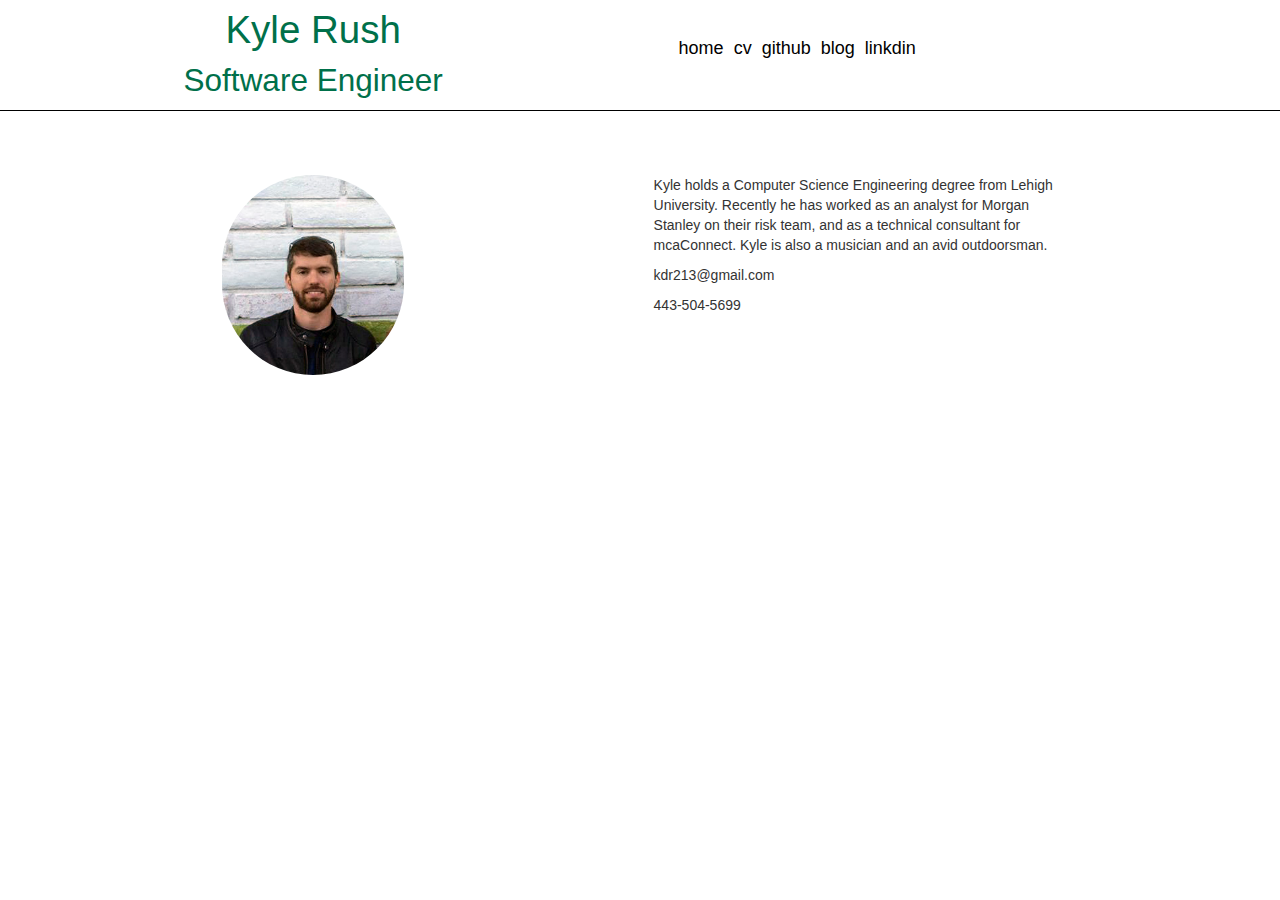
<file: index.html>
<!DOCTYPE html>
<head>
<title>Kyle D. Rush</title>
<meta http-equiv="Content-Type" content="text/html; charset=iso-8859-1" />
<link rel="shortcut icon" href="images/k-icon.ico">
<link rel="stylesheet" href="layout/styles/style.css" type="text/css" />

<link rel="stylesheet" href="bootstrap/css/bootstrap.css" type="text/css" />

<link rel="stylesheet" href="jquery-ui/jquery-ui.css" type="text/css" />
<link rel="stylesheet" href="jquery-ui/jquery-ui.structure.css" type="text/css" />
<link rel="stylesheet" href="jquery-ui/jquery-ui.theme.css" type="text/css" />

<script type="text/javascript" src="layout/scripts/jquery.js"></script>
<script type="text/javascript" src="jquery-ui/jquery-ui.js"></script>
<script src="layout/scripts/jquery.ba-hashchange.js"></script>
<script>
  (function(i,s,o,g,r,a,m){i['GoogleAnalyticsObject']=r;i[r]=i[r]||function(){
  (i[r].q=i[r].q||[]).push(arguments)},i[r].l=1*new Date();a=s.createElement(o),
  m=s.getElementsByTagName(o)[0];a.async=1;a.src=g;m.parentNode.insertBefore(a,m)
  })(window,document,'script','//www.google-analytics.com/analytics.js','ga');

  ga('create', 'UA-68218024-1', 'auto');
  ga('send', 'pageview');

</script>
<script>
$(function() {

      var cache = {'':$('<div class="item">').appendTo("#content-container").load('home.html')}
    $(window).hashchange(function() {
      
      var url = window.location.hash.replace('#', '');
      
      $("#content-container").children(":visible").hide();

      if ( cache[ url ] ) {      
        cache[url].show();
        $("#content-container").show();                  
      } else {
        cache[url]=$('<div class="item">').appendTo("#content-container").load(url, function() {
          $("#content-container").show();
        });
        
      }
    });

    $(window).hashchange();

});

</script>

</head>

<body>

  <div id="header" class="row-fluid">
    <div id="logo" class="span6">
      <a href="#"><h1>Kyle Rush</h1></a>
      <h2>Software Engineer</h2>
    </div>

    <div id="nav" class="span6">
        <ul>
          <li><a class="update-content" href="#home.html">Home</a></li>
          <li><a class="update-content" href="#resume.html">CV</a></li>
          <li><a class="update-content" href="#github.html">Github</a></li>
          <li><a class="update-content" href="#blog.html">Blog</a></li>
          <li><a href="https://www.linkedin.com/in/kyledrush">Linkdin</a></li>
        </ul>
       
      </div>
    
  </div>

  <!-- MAIN CONTENT AREA - Ajax calls will fill this with html. -->
  <div id="content-container">
    
  </div>



</body>
</html>
</file>
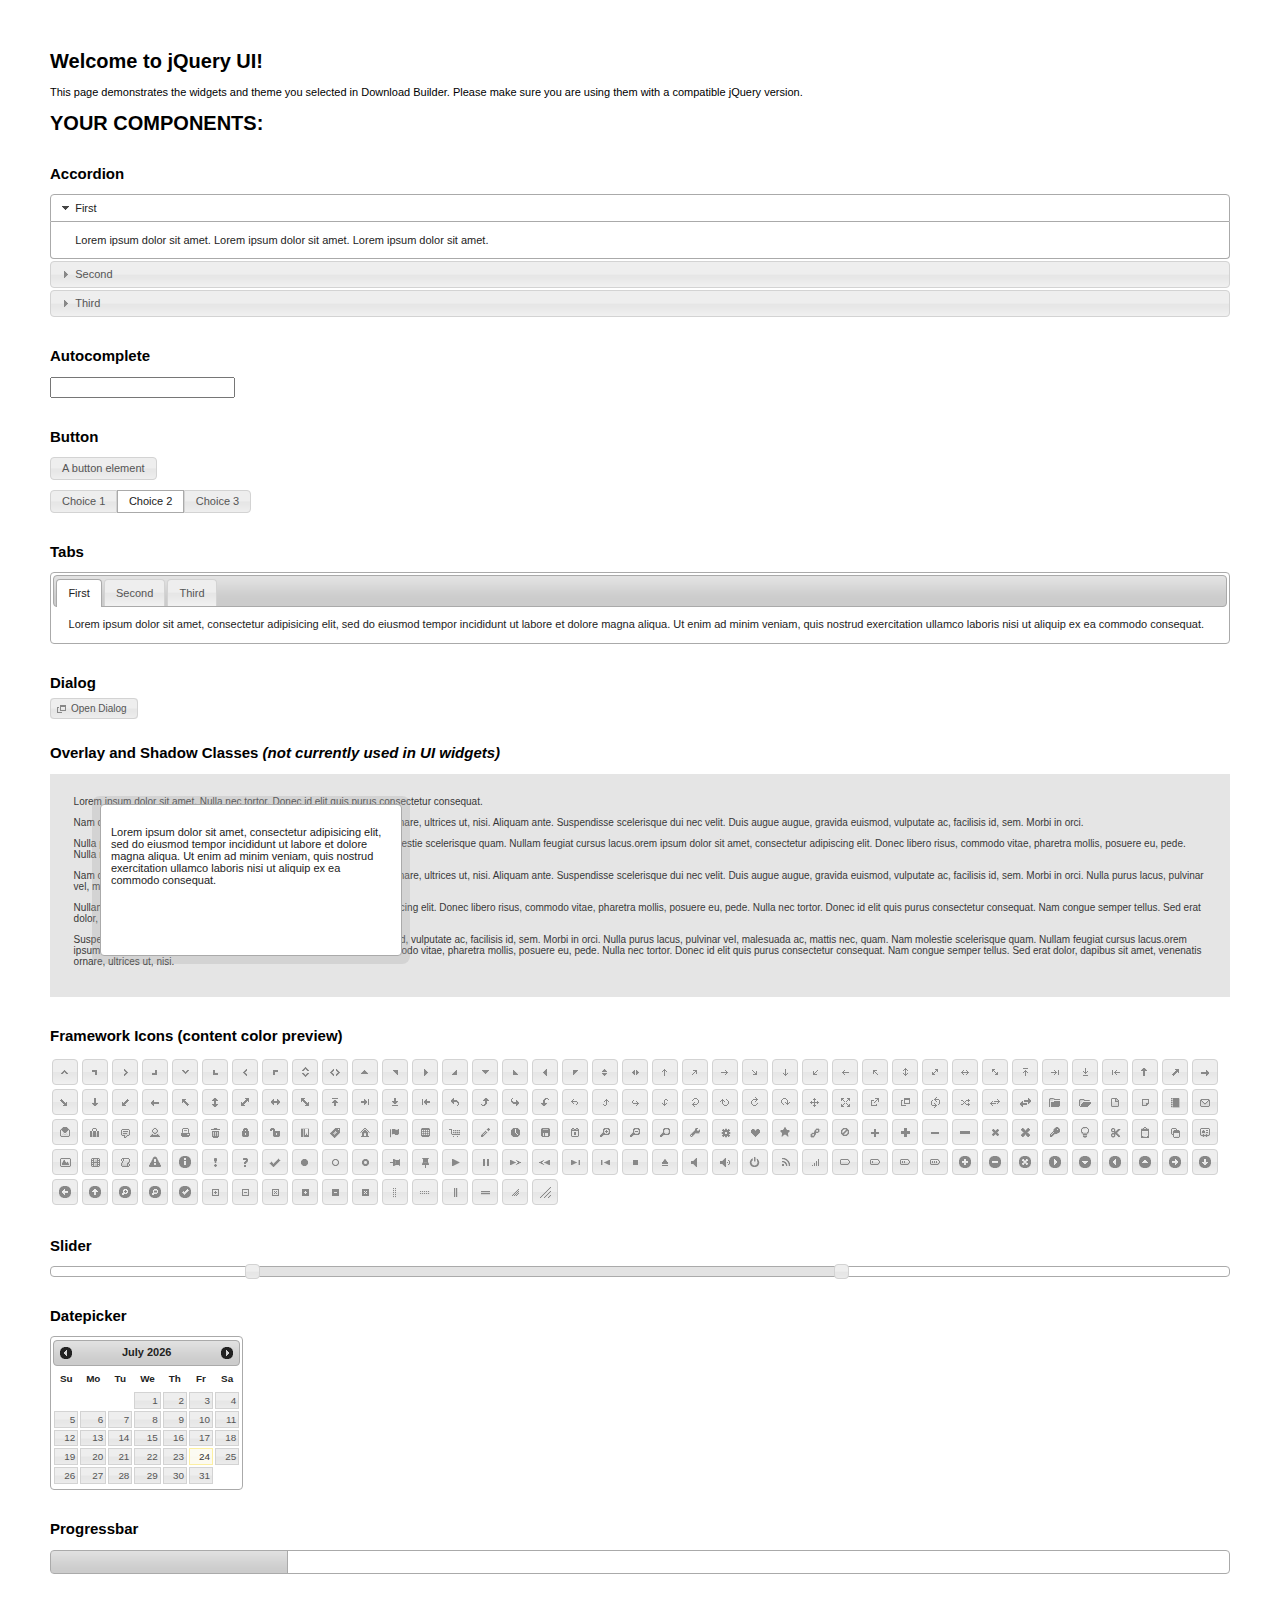
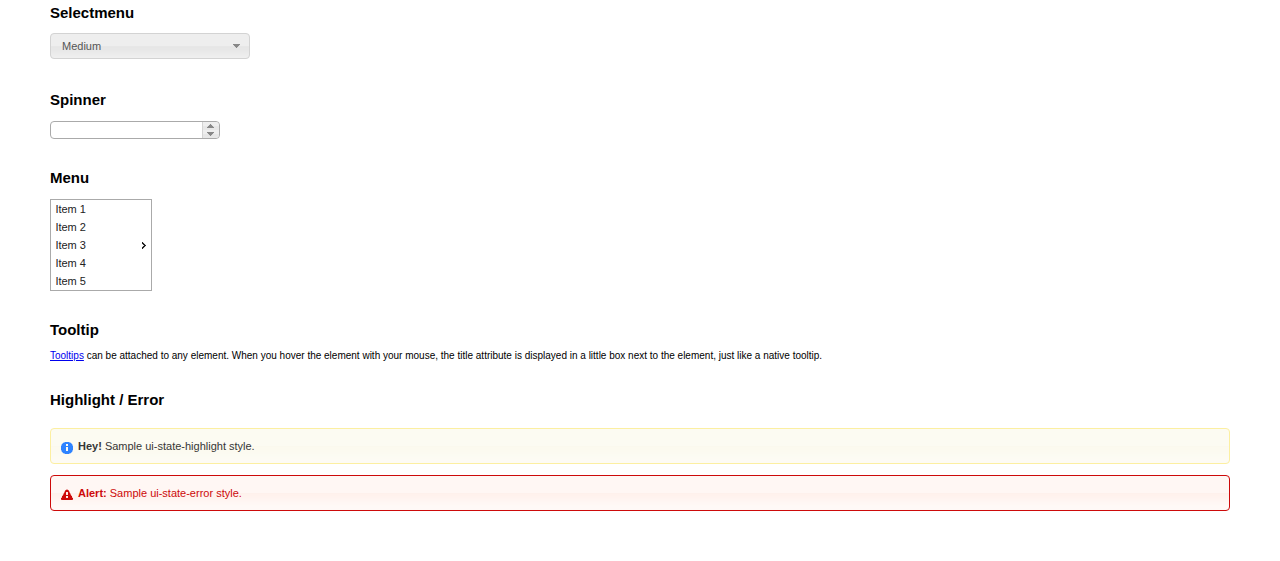
<file: jquery-ui/index.html>
<!doctype html>
<html lang="us">
<head>
	<meta charset="utf-8">
	<title>jQuery UI Example Page</title>
	<link href="jquery-ui.css" rel="stylesheet">
	<style>
	body{
		font: 62.5% "Trebuchet MS", sans-serif;
		margin: 50px;
	}
	.demoHeaders {
		margin-top: 2em;
	}
	#dialog-link {
		padding: .4em 1em .4em 20px;
		text-decoration: none;
		position: relative;
	}
	#dialog-link span.ui-icon {
		margin: 0 5px 0 0;
		position: absolute;
		left: .2em;
		top: 50%;
		margin-top: -8px;
	}
	#icons {
		margin: 0;
		padding: 0;
	}
	#icons li {
		margin: 2px;
		position: relative;
		padding: 4px 0;
		cursor: pointer;
		float: left;
		list-style: none;
	}
	#icons span.ui-icon {
		float: left;
		margin: 0 4px;
	}
	.fakewindowcontain .ui-widget-overlay {
		position: absolute;
	}
	select {
		width: 200px;
	}
	</style>
</head>
<body>

<h1>Welcome to jQuery UI!</h1>

<div class="ui-widget">
	<p>This page demonstrates the widgets and theme you selected in Download Builder. Please make sure you are using them with a compatible jQuery version.</p>
</div>

<h1>YOUR COMPONENTS:</h1>


<!-- Accordion -->
<h2 class="demoHeaders">Accordion</h2>
<div id="accordion">
	<h3>First</h3>
	<div>Lorem ipsum dolor sit amet. Lorem ipsum dolor sit amet. Lorem ipsum dolor sit amet.</div>
	<h3>Second</h3>
	<div>Phasellus mattis tincidunt nibh.</div>
	<h3>Third</h3>
	<div>Nam dui erat, auctor a, dignissim quis.</div>
</div>



<!-- Autocomplete -->
<h2 class="demoHeaders">Autocomplete</h2>
<div>
	<input id="autocomplete" title="type &quot;a&quot;">
</div>



<!-- Button -->
<h2 class="demoHeaders">Button</h2>
<button id="button">A button element</button>
<form style="margin-top: 1em;">
	<div id="radioset">
		<input type="radio" id="radio1" name="radio"><label for="radio1">Choice 1</label>
		<input type="radio" id="radio2" name="radio" checked="checked"><label for="radio2">Choice 2</label>
		<input type="radio" id="radio3" name="radio"><label for="radio3">Choice 3</label>
	</div>
</form>



<!-- Tabs -->
<h2 class="demoHeaders">Tabs</h2>
<div id="tabs">
	<ul>
		<li><a href="#tabs-1">First</a></li>
		<li><a href="#tabs-2">Second</a></li>
		<li><a href="#tabs-3">Third</a></li>
	</ul>
	<div id="tabs-1">Lorem ipsum dolor sit amet, consectetur adipisicing elit, sed do eiusmod tempor incididunt ut labore et dolore magna aliqua. Ut enim ad minim veniam, quis nostrud exercitation ullamco laboris nisi ut aliquip ex ea commodo consequat.</div>
	<div id="tabs-2">Phasellus mattis tincidunt nibh. Cras orci urna, blandit id, pretium vel, aliquet ornare, felis. Maecenas scelerisque sem non nisl. Fusce sed lorem in enim dictum bibendum.</div>
	<div id="tabs-3">Nam dui erat, auctor a, dignissim quis, sollicitudin eu, felis. Pellentesque nisi urna, interdum eget, sagittis et, consequat vestibulum, lacus. Mauris porttitor ullamcorper augue.</div>
</div>



<!-- Dialog NOTE: Dialog is not generated by UI in this demo so it can be visually styled in themeroller-->
<h2 class="demoHeaders">Dialog</h2>
<p><a href="#" id="dialog-link" class="ui-state-default ui-corner-all"><span class="ui-icon ui-icon-newwin"></span>Open Dialog</a></p>

<h2 class="demoHeaders">Overlay and Shadow Classes <em>(not currently used in UI widgets)</em></h2>
<div style="position: relative; width: 96%; height: 200px; padding:1% 2%; overflow:hidden;" class="fakewindowcontain">
	<p>Lorem ipsum dolor sit amet,  Nulla nec tortor. Donec id elit quis purus consectetur consequat. </p><p>Nam congue semper tellus. Sed erat dolor, dapibus sit amet, venenatis ornare, ultrices ut, nisi. Aliquam ante. Suspendisse scelerisque dui nec velit. Duis augue augue, gravida euismod, vulputate ac, facilisis id, sem. Morbi in orci. </p><p>Nulla purus lacus, pulvinar vel, malesuada ac, mattis nec, quam. Nam molestie scelerisque quam. Nullam feugiat cursus lacus.orem ipsum dolor sit amet, consectetur adipiscing elit. Donec libero risus, commodo vitae, pharetra mollis, posuere eu, pede. Nulla nec tortor. Donec id elit quis purus consectetur consequat. </p><p>Nam congue semper tellus. Sed erat dolor, dapibus sit amet, venenatis ornare, ultrices ut, nisi. Aliquam ante. Suspendisse scelerisque dui nec velit. Duis augue augue, gravida euismod, vulputate ac, facilisis id, sem. Morbi in orci. Nulla purus lacus, pulvinar vel, malesuada ac, mattis nec, quam. Nam molestie scelerisque quam. </p><p>Nullam feugiat cursus lacus.orem ipsum dolor sit amet, consectetur adipiscing elit. Donec libero risus, commodo vitae, pharetra mollis, posuere eu, pede. Nulla nec tortor. Donec id elit quis purus consectetur consequat. Nam congue semper tellus. Sed erat dolor, dapibus sit amet, venenatis ornare, ultrices ut, nisi. Aliquam ante. </p><p>Suspendisse scelerisque dui nec velit. Duis augue augue, gravida euismod, vulputate ac, facilisis id, sem. Morbi in orci. Nulla purus lacus, pulvinar vel, malesuada ac, mattis nec, quam. Nam molestie scelerisque quam. Nullam feugiat cursus lacus.orem ipsum dolor sit amet, consectetur adipiscing elit. Donec libero risus, commodo vitae, pharetra mollis, posuere eu, pede. Nulla nec tortor. Donec id elit quis purus consectetur consequat. Nam congue semper tellus. Sed erat dolor, dapibus sit amet, venenatis ornare, ultrices ut, nisi. </p>

	<!-- ui-dialog -->
	<div class="ui-overlay"><div class="ui-widget-overlay"></div><div class="ui-widget-shadow ui-corner-all" style="width: 302px; height: 152px; position: absolute; left: 50px; top: 30px;"></div></div>
	<div style="position: absolute; width: 280px; height: 130px;left: 50px; top: 30px; padding: 10px;" class="ui-widget ui-widget-content ui-corner-all">
		<div class="ui-dialog-content ui-widget-content" style="background: none; border: 0;">
			<p>Lorem ipsum dolor sit amet, consectetur adipisicing elit, sed do eiusmod tempor incididunt ut labore et dolore magna aliqua. Ut enim ad minim veniam, quis nostrud exercitation ullamco laboris nisi ut aliquip ex ea commodo consequat.</p>
		</div>
	</div>

</div>

<!-- ui-dialog -->
<div id="dialog" title="Dialog Title">
	<p>Lorem ipsum dolor sit amet, consectetur adipisicing elit, sed do eiusmod tempor incididunt ut labore et dolore magna aliqua. Ut enim ad minim veniam, quis nostrud exercitation ullamco laboris nisi ut aliquip ex ea commodo consequat.</p>
</div>



<h2 class="demoHeaders">Framework Icons (content color preview)</h2>
<ul id="icons" class="ui-widget ui-helper-clearfix">
	<li class="ui-state-default ui-corner-all" title=".ui-icon-carat-1-n"><span class="ui-icon ui-icon-carat-1-n"></span></li>
	<li class="ui-state-default ui-corner-all" title=".ui-icon-carat-1-ne"><span class="ui-icon ui-icon-carat-1-ne"></span></li>
	<li class="ui-state-default ui-corner-all" title=".ui-icon-carat-1-e"><span class="ui-icon ui-icon-carat-1-e"></span></li>
	<li class="ui-state-default ui-corner-all" title=".ui-icon-carat-1-se"><span class="ui-icon ui-icon-carat-1-se"></span></li>
	<li class="ui-state-default ui-corner-all" title=".ui-icon-carat-1-s"><span class="ui-icon ui-icon-carat-1-s"></span></li>
	<li class="ui-state-default ui-corner-all" title=".ui-icon-carat-1-sw"><span class="ui-icon ui-icon-carat-1-sw"></span></li>
	<li class="ui-state-default ui-corner-all" title=".ui-icon-carat-1-w"><span class="ui-icon ui-icon-carat-1-w"></span></li>
	<li class="ui-state-default ui-corner-all" title=".ui-icon-carat-1-nw"><span class="ui-icon ui-icon-carat-1-nw"></span></li>
	<li class="ui-state-default ui-corner-all" title=".ui-icon-carat-2-n-s"><span class="ui-icon ui-icon-carat-2-n-s"></span></li>
	<li class="ui-state-default ui-corner-all" title=".ui-icon-carat-2-e-w"><span class="ui-icon ui-icon-carat-2-e-w"></span></li>
	<li class="ui-state-default ui-corner-all" title=".ui-icon-triangle-1-n"><span class="ui-icon ui-icon-triangle-1-n"></span></li>
	<li class="ui-state-default ui-corner-all" title=".ui-icon-triangle-1-ne"><span class="ui-icon ui-icon-triangle-1-ne"></span></li>
	<li class="ui-state-default ui-corner-all" title=".ui-icon-triangle-1-e"><span class="ui-icon ui-icon-triangle-1-e"></span></li>
	<li class="ui-state-default ui-corner-all" title=".ui-icon-triangle-1-se"><span class="ui-icon ui-icon-triangle-1-se"></span></li>
	<li class="ui-state-default ui-corner-all" title=".ui-icon-triangle-1-s"><span class="ui-icon ui-icon-triangle-1-s"></span></li>
	<li class="ui-state-default ui-corner-all" title=".ui-icon-triangle-1-sw"><span class="ui-icon ui-icon-triangle-1-sw"></span></li>
	<li class="ui-state-default ui-corner-all" title=".ui-icon-triangle-1-w"><span class="ui-icon ui-icon-triangle-1-w"></span></li>
	<li class="ui-state-default ui-corner-all" title=".ui-icon-triangle-1-nw"><span class="ui-icon ui-icon-triangle-1-nw"></span></li>
	<li class="ui-state-default ui-corner-all" title=".ui-icon-triangle-2-n-s"><span class="ui-icon ui-icon-triangle-2-n-s"></span></li>
	<li class="ui-state-default ui-corner-all" title=".ui-icon-triangle-2-e-w"><span class="ui-icon ui-icon-triangle-2-e-w"></span></li>
	<li class="ui-state-default ui-corner-all" title=".ui-icon-arrow-1-n"><span class="ui-icon ui-icon-arrow-1-n"></span></li>
	<li class="ui-state-default ui-corner-all" title=".ui-icon-arrow-1-ne"><span class="ui-icon ui-icon-arrow-1-ne"></span></li>
	<li class="ui-state-default ui-corner-all" title=".ui-icon-arrow-1-e"><span class="ui-icon ui-icon-arrow-1-e"></span></li>
	<li class="ui-state-default ui-corner-all" title=".ui-icon-arrow-1-se"><span class="ui-icon ui-icon-arrow-1-se"></span></li>
	<li class="ui-state-default ui-corner-all" title=".ui-icon-arrow-1-s"><span class="ui-icon ui-icon-arrow-1-s"></span></li>
	<li class="ui-state-default ui-corner-all" title=".ui-icon-arrow-1-sw"><span class="ui-icon ui-icon-arrow-1-sw"></span></li>
	<li class="ui-state-default ui-corner-all" title=".ui-icon-arrow-1-w"><span class="ui-icon ui-icon-arrow-1-w"></span></li>
	<li class="ui-state-default ui-corner-all" title=".ui-icon-arrow-1-nw"><span class="ui-icon ui-icon-arrow-1-nw"></span></li>
	<li class="ui-state-default ui-corner-all" title=".ui-icon-arrow-2-n-s"><span class="ui-icon ui-icon-arrow-2-n-s"></span></li>
	<li class="ui-state-default ui-corner-all" title=".ui-icon-arrow-2-ne-sw"><span class="ui-icon ui-icon-arrow-2-ne-sw"></span></li>
	<li class="ui-state-default ui-corner-all" title=".ui-icon-arrow-2-e-w"><span class="ui-icon ui-icon-arrow-2-e-w"></span></li>
	<li class="ui-state-default ui-corner-all" title=".ui-icon-arrow-2-se-nw"><span class="ui-icon ui-icon-arrow-2-se-nw"></span></li>
	<li class="ui-state-default ui-corner-all" title=".ui-icon-arrowstop-1-n"><span class="ui-icon ui-icon-arrowstop-1-n"></span></li>
	<li class="ui-state-default ui-corner-all" title=".ui-icon-arrowstop-1-e"><span class="ui-icon ui-icon-arrowstop-1-e"></span></li>
	<li class="ui-state-default ui-corner-all" title=".ui-icon-arrowstop-1-s"><span class="ui-icon ui-icon-arrowstop-1-s"></span></li>
	<li class="ui-state-default ui-corner-all" title=".ui-icon-arrowstop-1-w"><span class="ui-icon ui-icon-arrowstop-1-w"></span></li>
	<li class="ui-state-default ui-corner-all" title=".ui-icon-arrowthick-1-n"><span class="ui-icon ui-icon-arrowthick-1-n"></span></li>
	<li class="ui-state-default ui-corner-all" title=".ui-icon-arrowthick-1-ne"><span class="ui-icon ui-icon-arrowthick-1-ne"></span></li>
	<li class="ui-state-default ui-corner-all" title=".ui-icon-arrowthick-1-e"><span class="ui-icon ui-icon-arrowthick-1-e"></span></li>
	<li class="ui-state-default ui-corner-all" title=".ui-icon-arrowthick-1-se"><span class="ui-icon ui-icon-arrowthick-1-se"></span></li>
	<li class="ui-state-default ui-corner-all" title=".ui-icon-arrowthick-1-s"><span class="ui-icon ui-icon-arrowthick-1-s"></span></li>
	<li class="ui-state-default ui-corner-all" title=".ui-icon-arrowthick-1-sw"><span class="ui-icon ui-icon-arrowthick-1-sw"></span></li>
	<li class="ui-state-default ui-corner-all" title=".ui-icon-arrowthick-1-w"><span class="ui-icon ui-icon-arrowthick-1-w"></span></li>
	<li class="ui-state-default ui-corner-all" title=".ui-icon-arrowthick-1-nw"><span class="ui-icon ui-icon-arrowthick-1-nw"></span></li>
	<li class="ui-state-default ui-corner-all" title=".ui-icon-arrowthick-2-n-s"><span class="ui-icon ui-icon-arrowthick-2-n-s"></span></li>
	<li class="ui-state-default ui-corner-all" title=".ui-icon-arrowthick-2-ne-sw"><span class="ui-icon ui-icon-arrowthick-2-ne-sw"></span></li>
	<li class="ui-state-default ui-corner-all" title=".ui-icon-arrowthick-2-e-w"><span class="ui-icon ui-icon-arrowthick-2-e-w"></span></li>
	<li class="ui-state-default ui-corner-all" title=".ui-icon-arrowthick-2-se-nw"><span class="ui-icon ui-icon-arrowthick-2-se-nw"></span></li>
	<li class="ui-state-default ui-corner-all" title=".ui-icon-arrowthickstop-1-n"><span class="ui-icon ui-icon-arrowthickstop-1-n"></span></li>
	<li class="ui-state-default ui-corner-all" title=".ui-icon-arrowthickstop-1-e"><span class="ui-icon ui-icon-arrowthickstop-1-e"></span></li>
	<li class="ui-state-default ui-corner-all" title=".ui-icon-arrowthickstop-1-s"><span class="ui-icon ui-icon-arrowthickstop-1-s"></span></li>
	<li class="ui-state-default ui-corner-all" title=".ui-icon-arrowthickstop-1-w"><span class="ui-icon ui-icon-arrowthickstop-1-w"></span></li>
	<li class="ui-state-default ui-corner-all" title=".ui-icon-arrowreturnthick-1-w"><span class="ui-icon ui-icon-arrowreturnthick-1-w"></span></li>
	<li class="ui-state-default ui-corner-all" title=".ui-icon-arrowreturnthick-1-n"><span class="ui-icon ui-icon-arrowreturnthick-1-n"></span></li>
	<li class="ui-state-default ui-corner-all" title=".ui-icon-arrowreturnthick-1-e"><span class="ui-icon ui-icon-arrowreturnthick-1-e"></span></li>
	<li class="ui-state-default ui-corner-all" title=".ui-icon-arrowreturnthick-1-s"><span class="ui-icon ui-icon-arrowreturnthick-1-s"></span></li>
	<li class="ui-state-default ui-corner-all" title=".ui-icon-arrowreturn-1-w"><span class="ui-icon ui-icon-arrowreturn-1-w"></span></li>
	<li class="ui-state-default ui-corner-all" title=".ui-icon-arrowreturn-1-n"><span class="ui-icon ui-icon-arrowreturn-1-n"></span></li>
	<li class="ui-state-default ui-corner-all" title=".ui-icon-arrowreturn-1-e"><span class="ui-icon ui-icon-arrowreturn-1-e"></span></li>
	<li class="ui-state-default ui-corner-all" title=".ui-icon-arrowreturn-1-s"><span class="ui-icon ui-icon-arrowreturn-1-s"></span></li>
	<li class="ui-state-default ui-corner-all" title=".ui-icon-arrowrefresh-1-w"><span class="ui-icon ui-icon-arrowrefresh-1-w"></span></li>
	<li class="ui-state-default ui-corner-all" title=".ui-icon-arrowrefresh-1-n"><span class="ui-icon ui-icon-arrowrefresh-1-n"></span></li>
	<li class="ui-state-default ui-corner-all" title=".ui-icon-arrowrefresh-1-e"><span class="ui-icon ui-icon-arrowrefresh-1-e"></span></li>
	<li class="ui-state-default ui-corner-all" title=".ui-icon-arrowrefresh-1-s"><span class="ui-icon ui-icon-arrowrefresh-1-s"></span></li>
	<li class="ui-state-default ui-corner-all" title=".ui-icon-arrow-4"><span class="ui-icon ui-icon-arrow-4"></span></li>
	<li class="ui-state-default ui-corner-all" title=".ui-icon-arrow-4-diag"><span class="ui-icon ui-icon-arrow-4-diag"></span></li>
	<li class="ui-state-default ui-corner-all" title=".ui-icon-extlink"><span class="ui-icon ui-icon-extlink"></span></li>
	<li class="ui-state-default ui-corner-all" title=".ui-icon-newwin"><span class="ui-icon ui-icon-newwin"></span></li>
	<li class="ui-state-default ui-corner-all" title=".ui-icon-refresh"><span class="ui-icon ui-icon-refresh"></span></li>
	<li class="ui-state-default ui-corner-all" title=".ui-icon-shuffle"><span class="ui-icon ui-icon-shuffle"></span></li>
	<li class="ui-state-default ui-corner-all" title=".ui-icon-transfer-e-w"><span class="ui-icon ui-icon-transfer-e-w"></span></li>
	<li class="ui-state-default ui-corner-all" title=".ui-icon-transferthick-e-w"><span class="ui-icon ui-icon-transferthick-e-w"></span></li>
	<li class="ui-state-default ui-corner-all" title=".ui-icon-folder-collapsed"><span class="ui-icon ui-icon-folder-collapsed"></span></li>
	<li class="ui-state-default ui-corner-all" title=".ui-icon-folder-open"><span class="ui-icon ui-icon-folder-open"></span></li>
	<li class="ui-state-default ui-corner-all" title=".ui-icon-document"><span class="ui-icon ui-icon-document"></span></li>
	<li class="ui-state-default ui-corner-all" title=".ui-icon-document-b"><span class="ui-icon ui-icon-document-b"></span></li>
	<li class="ui-state-default ui-corner-all" title=".ui-icon-note"><span class="ui-icon ui-icon-note"></span></li>
	<li class="ui-state-default ui-corner-all" title=".ui-icon-mail-closed"><span class="ui-icon ui-icon-mail-closed"></span></li>
	<li class="ui-state-default ui-corner-all" title=".ui-icon-mail-open"><span class="ui-icon ui-icon-mail-open"></span></li>
	<li class="ui-state-default ui-corner-all" title=".ui-icon-suitcase"><span class="ui-icon ui-icon-suitcase"></span></li>
	<li class="ui-state-default ui-corner-all" title=".ui-icon-comment"><span class="ui-icon ui-icon-comment"></span></li>
	<li class="ui-state-default ui-corner-all" title=".ui-icon-person"><span class="ui-icon ui-icon-person"></span></li>
	<li class="ui-state-default ui-corner-all" title=".ui-icon-print"><span class="ui-icon ui-icon-print"></span></li>
	<li class="ui-state-default ui-corner-all" title=".ui-icon-trash"><span class="ui-icon ui-icon-trash"></span></li>
	<li class="ui-state-default ui-corner-all" title=".ui-icon-locked"><span class="ui-icon ui-icon-locked"></span></li>
	<li class="ui-state-default ui-corner-all" title=".ui-icon-unlocked"><span class="ui-icon ui-icon-unlocked"></span></li>
	<li class="ui-state-default ui-corner-all" title=".ui-icon-bookmark"><span class="ui-icon ui-icon-bookmark"></span></li>
	<li class="ui-state-default ui-corner-all" title=".ui-icon-tag"><span class="ui-icon ui-icon-tag"></span></li>
	<li class="ui-state-default ui-corner-all" title=".ui-icon-home"><span class="ui-icon ui-icon-home"></span></li>
	<li class="ui-state-default ui-corner-all" title=".ui-icon-flag"><span class="ui-icon ui-icon-flag"></span></li>
	<li class="ui-state-default ui-corner-all" title=".ui-icon-calculator"><span class="ui-icon ui-icon-calculator"></span></li>
	<li class="ui-state-default ui-corner-all" title=".ui-icon-cart"><span class="ui-icon ui-icon-cart"></span></li>
	<li class="ui-state-default ui-corner-all" title=".ui-icon-pencil"><span class="ui-icon ui-icon-pencil"></span></li>
	<li class="ui-state-default ui-corner-all" title=".ui-icon-clock"><span class="ui-icon ui-icon-clock"></span></li>
	<li class="ui-state-default ui-corner-all" title=".ui-icon-disk"><span class="ui-icon ui-icon-disk"></span></li>
	<li class="ui-state-default ui-corner-all" title=".ui-icon-calendar"><span class="ui-icon ui-icon-calendar"></span></li>
	<li class="ui-state-default ui-corner-all" title=".ui-icon-zoomin"><span class="ui-icon ui-icon-zoomin"></span></li>
	<li class="ui-state-default ui-corner-all" title=".ui-icon-zoomout"><span class="ui-icon ui-icon-zoomout"></span></li>
	<li class="ui-state-default ui-corner-all" title=".ui-icon-search"><span class="ui-icon ui-icon-search"></span></li>
	<li class="ui-state-default ui-corner-all" title=".ui-icon-wrench"><span class="ui-icon ui-icon-wrench"></span></li>
	<li class="ui-state-default ui-corner-all" title=".ui-icon-gear"><span class="ui-icon ui-icon-gear"></span></li>
	<li class="ui-state-default ui-corner-all" title=".ui-icon-heart"><span class="ui-icon ui-icon-heart"></span></li>
	<li class="ui-state-default ui-corner-all" title=".ui-icon-star"><span class="ui-icon ui-icon-star"></span></li>
	<li class="ui-state-default ui-corner-all" title=".ui-icon-link"><span class="ui-icon ui-icon-link"></span></li>
	<li class="ui-state-default ui-corner-all" title=".ui-icon-cancel"><span class="ui-icon ui-icon-cancel"></span></li>
	<li class="ui-state-default ui-corner-all" title=".ui-icon-plus"><span class="ui-icon ui-icon-plus"></span></li>
	<li class="ui-state-default ui-corner-all" title=".ui-icon-plusthick"><span class="ui-icon ui-icon-plusthick"></span></li>
	<li class="ui-state-default ui-corner-all" title=".ui-icon-minus"><span class="ui-icon ui-icon-minus"></span></li>
	<li class="ui-state-default ui-corner-all" title=".ui-icon-minusthick"><span class="ui-icon ui-icon-minusthick"></span></li>
	<li class="ui-state-default ui-corner-all" title=".ui-icon-close"><span class="ui-icon ui-icon-close"></span></li>
	<li class="ui-state-default ui-corner-all" title=".ui-icon-closethick"><span class="ui-icon ui-icon-closethick"></span></li>
	<li class="ui-state-default ui-corner-all" title=".ui-icon-key"><span class="ui-icon ui-icon-key"></span></li>
	<li class="ui-state-default ui-corner-all" title=".ui-icon-lightbulb"><span class="ui-icon ui-icon-lightbulb"></span></li>
	<li class="ui-state-default ui-corner-all" title=".ui-icon-scissors"><span class="ui-icon ui-icon-scissors"></span></li>
	<li class="ui-state-default ui-corner-all" title=".ui-icon-clipboard"><span class="ui-icon ui-icon-clipboard"></span></li>
	<li class="ui-state-default ui-corner-all" title=".ui-icon-copy"><span class="ui-icon ui-icon-copy"></span></li>
	<li class="ui-state-default ui-corner-all" title=".ui-icon-contact"><span class="ui-icon ui-icon-contact"></span></li>
	<li class="ui-state-default ui-corner-all" title=".ui-icon-image"><span class="ui-icon ui-icon-image"></span></li>
	<li class="ui-state-default ui-corner-all" title=".ui-icon-video"><span class="ui-icon ui-icon-video"></span></li>
	<li class="ui-state-default ui-corner-all" title=".ui-icon-script"><span class="ui-icon ui-icon-script"></span></li>
	<li class="ui-state-default ui-corner-all" title=".ui-icon-alert"><span class="ui-icon ui-icon-alert"></span></li>
	<li class="ui-state-default ui-corner-all" title=".ui-icon-info"><span class="ui-icon ui-icon-info"></span></li>
	<li class="ui-state-default ui-corner-all" title=".ui-icon-notice"><span class="ui-icon ui-icon-notice"></span></li>
	<li class="ui-state-default ui-corner-all" title=".ui-icon-help"><span class="ui-icon ui-icon-help"></span></li>
	<li class="ui-state-default ui-corner-all" title=".ui-icon-check"><span class="ui-icon ui-icon-check"></span></li>
	<li class="ui-state-default ui-corner-all" title=".ui-icon-bullet"><span class="ui-icon ui-icon-bullet"></span></li>
	<li class="ui-state-default ui-corner-all" title=".ui-icon-radio-off"><span class="ui-icon ui-icon-radio-off"></span></li>
	<li class="ui-state-default ui-corner-all" title=".ui-icon-radio-on"><span class="ui-icon ui-icon-radio-on"></span></li>
	<li class="ui-state-default ui-corner-all" title=".ui-icon-pin-w"><span class="ui-icon ui-icon-pin-w"></span></li>
	<li class="ui-state-default ui-corner-all" title=".ui-icon-pin-s"><span class="ui-icon ui-icon-pin-s"></span></li>
	<li class="ui-state-default ui-corner-all" title=".ui-icon-play"><span class="ui-icon ui-icon-play"></span></li>
	<li class="ui-state-default ui-corner-all" title=".ui-icon-pause"><span class="ui-icon ui-icon-pause"></span></li>
	<li class="ui-state-default ui-corner-all" title=".ui-icon-seek-next"><span class="ui-icon ui-icon-seek-next"></span></li>
	<li class="ui-state-default ui-corner-all" title=".ui-icon-seek-prev"><span class="ui-icon ui-icon-seek-prev"></span></li>
	<li class="ui-state-default ui-corner-all" title=".ui-icon-seek-end"><span class="ui-icon ui-icon-seek-end"></span></li>
	<li class="ui-state-default ui-corner-all" title=".ui-icon-seek-first"><span class="ui-icon ui-icon-seek-first"></span></li>
	<li class="ui-state-default ui-corner-all" title=".ui-icon-stop"><span class="ui-icon ui-icon-stop"></span></li>
	<li class="ui-state-default ui-corner-all" title=".ui-icon-eject"><span class="ui-icon ui-icon-eject"></span></li>
	<li class="ui-state-default ui-corner-all" title=".ui-icon-volume-off"><span class="ui-icon ui-icon-volume-off"></span></li>
	<li class="ui-state-default ui-corner-all" title=".ui-icon-volume-on"><span class="ui-icon ui-icon-volume-on"></span></li>
	<li class="ui-state-default ui-corner-all" title=".ui-icon-power"><span class="ui-icon ui-icon-power"></span></li>
	<li class="ui-state-default ui-corner-all" title=".ui-icon-signal-diag"><span class="ui-icon ui-icon-signal-diag"></span></li>
	<li class="ui-state-default ui-corner-all" title=".ui-icon-signal"><span class="ui-icon ui-icon-signal"></span></li>
	<li class="ui-state-default ui-corner-all" title=".ui-icon-battery-0"><span class="ui-icon ui-icon-battery-0"></span></li>
	<li class="ui-state-default ui-corner-all" title=".ui-icon-battery-1"><span class="ui-icon ui-icon-battery-1"></span></li>
	<li class="ui-state-default ui-corner-all" title=".ui-icon-battery-2"><span class="ui-icon ui-icon-battery-2"></span></li>
	<li class="ui-state-default ui-corner-all" title=".ui-icon-battery-3"><span class="ui-icon ui-icon-battery-3"></span></li>
	<li class="ui-state-default ui-corner-all" title=".ui-icon-circle-plus"><span class="ui-icon ui-icon-circle-plus"></span></li>
	<li class="ui-state-default ui-corner-all" title=".ui-icon-circle-minus"><span class="ui-icon ui-icon-circle-minus"></span></li>
	<li class="ui-state-default ui-corner-all" title=".ui-icon-circle-close"><span class="ui-icon ui-icon-circle-close"></span></li>
	<li class="ui-state-default ui-corner-all" title=".ui-icon-circle-triangle-e"><span class="ui-icon ui-icon-circle-triangle-e"></span></li>
	<li class="ui-state-default ui-corner-all" title=".ui-icon-circle-triangle-s"><span class="ui-icon ui-icon-circle-triangle-s"></span></li>
	<li class="ui-state-default ui-corner-all" title=".ui-icon-circle-triangle-w"><span class="ui-icon ui-icon-circle-triangle-w"></span></li>
	<li class="ui-state-default ui-corner-all" title=".ui-icon-circle-triangle-n"><span class="ui-icon ui-icon-circle-triangle-n"></span></li>
	<li class="ui-state-default ui-corner-all" title=".ui-icon-circle-arrow-e"><span class="ui-icon ui-icon-circle-arrow-e"></span></li>
	<li class="ui-state-default ui-corner-all" title=".ui-icon-circle-arrow-s"><span class="ui-icon ui-icon-circle-arrow-s"></span></li>
	<li class="ui-state-default ui-corner-all" title=".ui-icon-circle-arrow-w"><span class="ui-icon ui-icon-circle-arrow-w"></span></li>
	<li class="ui-state-default ui-corner-all" title=".ui-icon-circle-arrow-n"><span class="ui-icon ui-icon-circle-arrow-n"></span></li>
	<li class="ui-state-default ui-corner-all" title=".ui-icon-circle-zoomin"><span class="ui-icon ui-icon-circle-zoomin"></span></li>
	<li class="ui-state-default ui-corner-all" title=".ui-icon-circle-zoomout"><span class="ui-icon ui-icon-circle-zoomout"></span></li>
	<li class="ui-state-default ui-corner-all" title=".ui-icon-circle-check"><span class="ui-icon ui-icon-circle-check"></span></li>
	<li class="ui-state-default ui-corner-all" title=".ui-icon-circlesmall-plus"><span class="ui-icon ui-icon-circlesmall-plus"></span></li>
	<li class="ui-state-default ui-corner-all" title=".ui-icon-circlesmall-minus"><span class="ui-icon ui-icon-circlesmall-minus"></span></li>
	<li class="ui-state-default ui-corner-all" title=".ui-icon-circlesmall-close"><span class="ui-icon ui-icon-circlesmall-close"></span></li>
	<li class="ui-state-default ui-corner-all" title=".ui-icon-squaresmall-plus"><span class="ui-icon ui-icon-squaresmall-plus"></span></li>
	<li class="ui-state-default ui-corner-all" title=".ui-icon-squaresmall-minus"><span class="ui-icon ui-icon-squaresmall-minus"></span></li>
	<li class="ui-state-default ui-corner-all" title=".ui-icon-squaresmall-close"><span class="ui-icon ui-icon-squaresmall-close"></span></li>
	<li class="ui-state-default ui-corner-all" title=".ui-icon-grip-dotted-vertical"><span class="ui-icon ui-icon-grip-dotted-vertical"></span></li>
	<li class="ui-state-default ui-corner-all" title=".ui-icon-grip-dotted-horizontal"><span class="ui-icon ui-icon-grip-dotted-horizontal"></span></li>
	<li class="ui-state-default ui-corner-all" title=".ui-icon-grip-solid-vertical"><span class="ui-icon ui-icon-grip-solid-vertical"></span></li>
	<li class="ui-state-default ui-corner-all" title=".ui-icon-grip-solid-horizontal"><span class="ui-icon ui-icon-grip-solid-horizontal"></span></li>
	<li class="ui-state-default ui-corner-all" title=".ui-icon-gripsmall-diagonal-se"><span class="ui-icon ui-icon-gripsmall-diagonal-se"></span></li>
	<li class="ui-state-default ui-corner-all" title=".ui-icon-grip-diagonal-se"><span class="ui-icon ui-icon-grip-diagonal-se"></span></li>
</ul>


<!-- Slider -->
<h2 class="demoHeaders">Slider</h2>
<div id="slider"></div>



<!-- Datepicker -->
<h2 class="demoHeaders">Datepicker</h2>
<div id="datepicker"></div>



<!-- Progressbar -->
<h2 class="demoHeaders">Progressbar</h2>
<div id="progressbar"></div>



<!-- Progressbar -->
<h2 class="demoHeaders">Selectmenu</h2>
<select id="selectmenu">
	<option>Slower</option>
	<option>Slow</option>
	<option selected="selected">Medium</option>
	<option>Fast</option>
	<option>Faster</option>
</select>



<!-- Spinner -->
<h2 class="demoHeaders">Spinner</h2>
<input id="spinner">



<!-- Menu -->
<h2 class="demoHeaders">Menu</h2>
<ul style="width:100px;" id="menu">
	<li>Item 1</li>
	<li>Item 2</li>
	<li>Item 3
		<ul>
			<li>Item 3-1</li>
			<li>Item 3-2</li>
			<li>Item 3-3</li>
			<li>Item 3-4</li>
			<li>Item 3-5</li>
		</ul>
	</li>
	<li>Item 4</li>
	<li>Item 5</li>
</ul>



<!-- Tooltip -->
<h2 class="demoHeaders">Tooltip</h2>
<p id="tooltip">
	<a href="#" title="That&apos;s what this widget is">Tooltips</a> can be attached to any element. When you hover
the element with your mouse, the title attribute is displayed in a little box next to the element, just like a native tooltip.
</p>


<!-- Highlight / Error -->
<h2 class="demoHeaders">Highlight / Error</h2>
<div class="ui-widget">
	<div class="ui-state-highlight ui-corner-all" style="margin-top: 20px; padding: 0 .7em;">
		<p><span class="ui-icon ui-icon-info" style="float: left; margin-right: .3em;"></span>
		<strong>Hey!</strong> Sample ui-state-highlight style.</p>
	</div>
</div>
<br>
<div class="ui-widget">
	<div class="ui-state-error ui-corner-all" style="padding: 0 .7em;">
		<p><span class="ui-icon ui-icon-alert" style="float: left; margin-right: .3em;"></span>
		<strong>Alert:</strong> Sample ui-state-error style.</p>
	</div>
</div>

<script src="external/jquery/jquery.js"></script>
<script src="jquery-ui.js"></script>
<script>

$( "#accordion" ).accordion();



var availableTags = [
	"ActionScript",
	"AppleScript",
	"Asp",
	"BASIC",
	"C",
	"C++",
	"Clojure",
	"COBOL",
	"ColdFusion",
	"Erlang",
	"Fortran",
	"Groovy",
	"Haskell",
	"Java",
	"JavaScript",
	"Lisp",
	"Perl",
	"PHP",
	"Python",
	"Ruby",
	"Scala",
	"Scheme"
];
$( "#autocomplete" ).autocomplete({
	source: availableTags
});



$( "#button" ).button();
$( "#radioset" ).buttonset();



$( "#tabs" ).tabs();



$( "#dialog" ).dialog({
	autoOpen: false,
	width: 400,
	buttons: [
		{
			text: "Ok",
			click: function() {
				$( this ).dialog( "close" );
			}
		},
		{
			text: "Cancel",
			click: function() {
				$( this ).dialog( "close" );
			}
		}
	]
});

// Link to open the dialog
$( "#dialog-link" ).click(function( event ) {
	$( "#dialog" ).dialog( "open" );
	event.preventDefault();
});



$( "#datepicker" ).datepicker({
	inline: true
});



$( "#slider" ).slider({
	range: true,
	values: [ 17, 67 ]
});



$( "#progressbar" ).progressbar({
	value: 20
});



$( "#spinner" ).spinner();



$( "#menu" ).menu();



$( "#tooltip" ).tooltip();



$( "#selectmenu" ).selectmenu();


// Hover states on the static widgets
$( "#dialog-link, #icons li" ).hover(
	function() {
		$( this ).addClass( "ui-state-hover" );
	},
	function() {
		$( this ).removeClass( "ui-state-hover" );
	}
);
</script>
</body>
</html>
</file>
<file: layout/styles/style.css>
@charset "utf-8";

@import url("nav.css");


#header a:link, a:visited {  
	color:#000;
}
#header a:hover {
	color:#111;
	text-decoration: none;
}

td {
	
	border:1px solid;
}

.img-circle {
    border-radius: 50%;
	display: block;
    margin-left: auto;
    margin-right: auto;
    min-height: 200px;
        
}

#header{
	
	background: #fff;
	margin: 0; padding: 0;
	border-bottom: 1px solid #000;
	
}

#header h1 {
	font-family: "HelveticaNeue-Light", "Helvetica Neue Light", "Helvetica Neue", Helvetica, Arial, "Lucida Grande", sans-serif; 
   	font-weight: 300;
   	font: 38pt;
   	padding-left: 10%;
   	width:80%;
   	color:#00704a;
}

#header h2 {
	font-family: "HelveticaNeue-Light", "Helvetica Neue Light", "Helvetica Neue", Helvetica, Arial, "Lucida Grande", sans-serif; 
   	font-weight: 300;
   	font: 15pt;
   	padding-left: 10%;
   	width:80%;
   	color:#00704a;
}



/********************** HOME ******************************/
#home {
	font-family: "HelveticaNeue-Light", "Helvetica Neue Light", "Helvetica Neue", Helvetica, Arial, "Lucida Grande", sans-serif; 
   	font-weight: 300;
	background: #fff;
	padding-top:5%;
	height:100%;
}
#home h1, h2{
	font-family: "HelveticaNeue-Light", "Helvetica Neue Light", "Helvetica Neue", Helvetica, Arial, "Lucida Grande", sans-serif; 
   	font-weight: 300;
   	font-size:28pt;
	text-align: center;
}

#home h2 {
	font-family: "HelveticaNeue-Light", "Helvetica Neue Light", "Helvetica Neue", Helvetica, Arial, "Lucida Grande", sans-serif; 
   	font-weight: 300;
	font-size: 20px;
	line-height: 100%
}

#home #bio {

}

#home h3, h4 {
	font-family: "HelveticaNeue-Light", "Helvetica Neue Light", "Helvetica Neue", Helvetica, Arial, "Lucida Grande", sans-serif; 
   	font-weight: 300;
	text-align: center;
}


/********************** RESUME ******************************/


#profile {
	height: 100px;
}
#resume {
	font-family: "HelveticaNeue-Light", "Helvetica Neue Light", "Helvetica Neue", Helvetica, Arial, "Lucida Grande", sans-serif; 
   	font-weight: 300;
}

#resume .resume-content {
	margin-top:10px;
	margin-bottom: 10px;
}

#resume .exp-header {
	border-bottom: 1px solid black;
}

#resume a:link, a:visited {  
	color:#000;
}
#resume a:hover {
	color:#111;
	text-decoration: none;
}


#resume h2 {
	font-family: "HelveticaNeue-Light", "Helvetica Neue Light", "Helvetica Neue", Helvetica, Arial, "Lucida Grande", sans-serif; 
   	font-weight: 300;


}
#resume .resume-content h1, h2, h3, h4, h5, p {
	font-family: "HelveticaNeue-Light", "Helvetica Neue Light", "Helvetica Neue", Helvetica, Arial, "Lucida Grande", sans-serif; 
   	font-weight: 300;
   }
#resume .resume-content h2  {
	font-family: "HelveticaNeue-Light", "Helvetica Neue Light", "Helvetica Neue", Helvetica, Arial, "Lucida Grande", sans-serif; 
   	font-weight: 300;

	text-align:center;

}
#resume .resume-content h1 {
	font-family: "HelveticaNeue-Light", "Helvetica Neue Light", "Helvetica Neue", Helvetica, Arial, "Lucida Grande", sans-serif; 
   	font-weight: 300;

	text-align: center;

}

#resume .resume-content h3 {
	font-family: "HelveticaNeue-Light", "Helvetica Neue Light", "Helvetica Neue", Helvetica, Arial, "Lucida Grande", sans-serif; 
   	font-weight: 300;
	text-align:center;

}

#resume .resume-content h4 {
	font-family: "HelveticaNeue-Light", "Helvetica Neue Light", "Helvetica Neue", Helvetica, Arial, "Lucida Grande", sans-serif; 
   	font-weight: 300;
	text-align:left;

}
#resume .resume-content .dates h5 {
	font-family: "HelveticaNeue-Light", "Helvetica Neue Light", "Helvetica Neue", Helvetica, Arial, "Lucida Grande", sans-serif; 
   	font-weight: 300;
   	font-style: italic;
	text-align:right;

}
#resume .resume-content .company h5 {
	font-family: "HelveticaNeue-Light", "Helvetica Neue Light", "Helvetica Neue", Helvetica, Arial, "Lucida Grande", sans-serif; 
   	font-weight: 300;
   	font-style: italic;
	text-align: left;

}



/********************** GITHUB ******************************/

#github {
	font-family: "HelveticaNeue-Light", "Helvetica Neue Light", "Helvetica Neue", Helvetica, Arial, "Lucida Grande", sans-serif; 
   	font-weight: 300;
	margin: 0;
	padding-bottom: 30px;
}
#github a:link, a:visited {  
	color:#000;
}
#github a:hover {
	color:#111;
	text-decoration: none;
}

#github h1, h2, a{
	font-family: "HelveticaNeue-Light", "Helvetica Neue Light", "Helvetica Neue", Helvetica, Arial, "Lucida Grande", sans-serif; 
   	font-weight: 300;
	text-align: center;
}

#github h4 {
	text-align: left;
}

#github .github-content {
	background: #fff;
	border:0px
	
}

#github #avatar {
	height:50px;
}

#github .ui-accordion .ui-accordion-content {
	background: #fff;
}

#github .ui-accordion .ui-accordion-header {
	background: #fff;
}

#github .ui-accordion  a {
	color: #006;
}

#github .ui-accordion h4 {
	font-size:18px;
	text-decoration: none;
}

#github .ui-accordion p {
	font-size:15px;
	text-decoration: none;
}

/********************** BLOG ******************************/
#blog {
	background-color: #fff; 
	padding-bottom: 30px;
}


#blog h3, p{
font-family: "HelveticaNeue-Light", "Helvetica Neue Light", "Helvetica Neue", Helvetica, Arial, "Lucida Grande", sans-serif; 
   	font-weight: 300;
}

#blog h3 {
	text-align: center;
}

#blog .post {
	background: #fff;
	padding:15px;
	margin-top:10px;
	margin-bottom: 10px;

}

#blog .post-header {
	border-bottom: 1px solid black;

}

#blog .post-content {
	margin-top:10px;

}
#blog a:link, a:visited { 
	color:#000; 
	font-family: "HelveticaNeue-Light", "Helvetica Neue Light", "Helvetica Neue", Helvetica, Arial, "Lucida Grande", sans-serif; 
   	font-weight: 300;
}
#blog a:hover {
	text-decoration: none;
}
</file>
